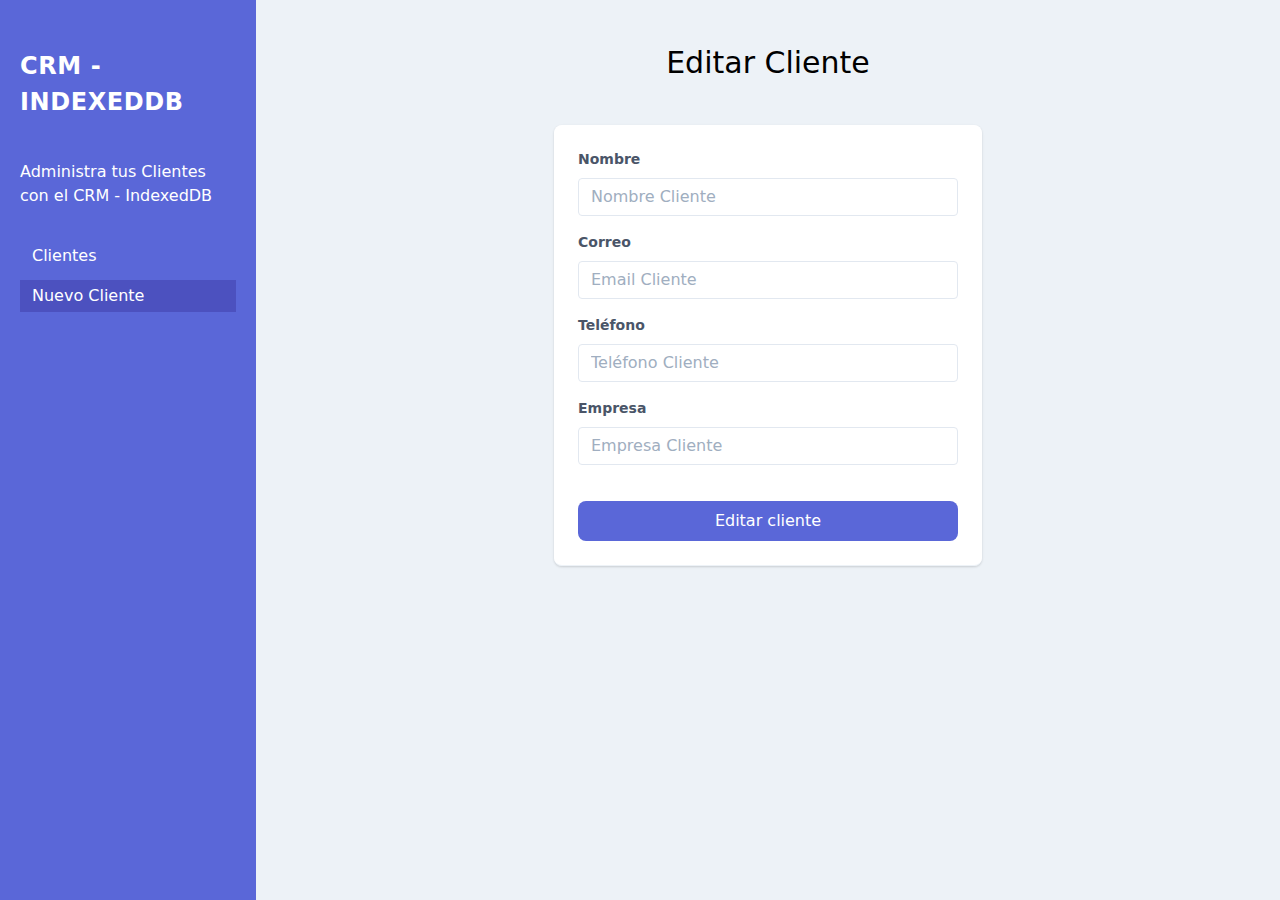
<file: editar-cliente.html>
<!DOCTYPE html>
<html lang="en">
<head>
    <meta charset="UTF-8">
    <meta name="viewport" content="width=device-width, initial-scale=1.0">
    <title>CRM - IndexedDB</title>
    <link rel="stylesheet" href="css/tailwind.min.css">
</head>
<body class="min-h-100 bg-gray-200">
    <div class="md:flex min-h-screen md:align-top">
        <aside class="md:w-2/5 lg:w-2/5 xl:w-1/5 bg-indigo-600 px-5 py-10">
            <h1 class="uppercase text-white tracking-wide text-2xl  font-bold mt-2">CRM - IndexedDB</h1>
            <p class="mt-10 text-white">Administra tus Clientes con el CRM - IndexedDB</p>
            <nav class="mt-8">
                <a  
                    href="index.html" 
                    class="px-3 py-1 text-white block hover:bg-indigo-700 hover:text-yellow-400 "
                >Clientes</a>
                <a 
                    href="nuevo-cliente.html" 
                    class="px-3 py-1 text-white block hover:bg-indigo-900 mt-2 hover:text-yellow-400 bg-indigo-700"
                >Nuevo Cliente</a>
            </nav>
        </aside> <!--sidebar-->
        <main class="md:w-3/5  xl:w-4/5 px-5 py-10 bg-gray-200">
            <h2 class="text-3xl font-light text-center">Editar Cliente</h2>

            <div class="flex flex-col mt-10 items-center">
                <div class="-my-2 py-2 overflow-x-auto sm:-mx-6 sm:px-6 lg:-mx-8 lg:px-8 w-10/12 md:w-8/12 lg:w-6/12">
                    <div class=" shadow overflow-hidden sm:rounded-lg border-b border-gray-200 ">
                        <form id="formulario" class="bg-white p-6">
                            <div class="mb-4">
                                <label class="block text-gray-700 text-sm font-bold mb-2" for="nombre">Nombre</label>
                                <input 
                                    class="appearance-none border rounded w-full py-2 px-3 text-gray-700 leading-tight focus:outline-none focus:shadow-outline"
                                    id="nombre"
                                    name="nombre"
                                    type="text"
                                    placeholder="Nombre Cliente"
                                />
                            </div>
                            <div class="mb-4">
                                <label class="block text-gray-700 text-sm font-bold mb-2" for="email">Correo</label>
                                <input 
                                    class="appearance-none border rounded w-full py-2 px-3 text-gray-700 leading-tight focus:outline-none focus:shadow-outline"
                                    id="email"
                                    name="email"
                                    type="email"
                                    placeholder="Email Cliente"
                                />
                            </div>

                            <div class="mb-4">
                                <label class="block text-gray-700 text-sm font-bold mb-2" for="telefono">Teléfono</label>
                                <input 
                                    class="appearance-none border rounded w-full py-2 px-3 text-gray-700 leading-tight focus:outline-none focus:shadow-outline"
                                    id="telefono"
                                    name="telefono"
                                    type="tel"
                                    placeholder="Teléfono Cliente"
                                />
                            </div>

                            <div class="mb-4">
                                <label class="block text-gray-700 text-sm font-bold mb-2" for="empresa">Empresa</label>
                                <input 
                                    class="appearance-none border rounded w-full py-2 px-3 text-gray-700 leading-tight focus:outline-none focus:shadow-outline"
                                    id="empresa"
                                    name="empresa"
                                    type="text"
                                    placeholder="Empresa Cliente"
                                />
                            </div>

                            <input type="hidden" name="id" id="id" value="">


                            <input
                                type="submit"
                                class="bg-indigo-600 hover:bg-indigo-900 rounded-lg w-full mt-5 p-2 text-white  font-normal"
                                value="Editar cliente"
                            />
                        </form>
                    </div>
                </div>
            </div>
        </main>
    </div>
    <script src="./js/funciones.js"></script>
    <script src="js/editarcliente.js"></script>
    
</body>
</html>
</file>
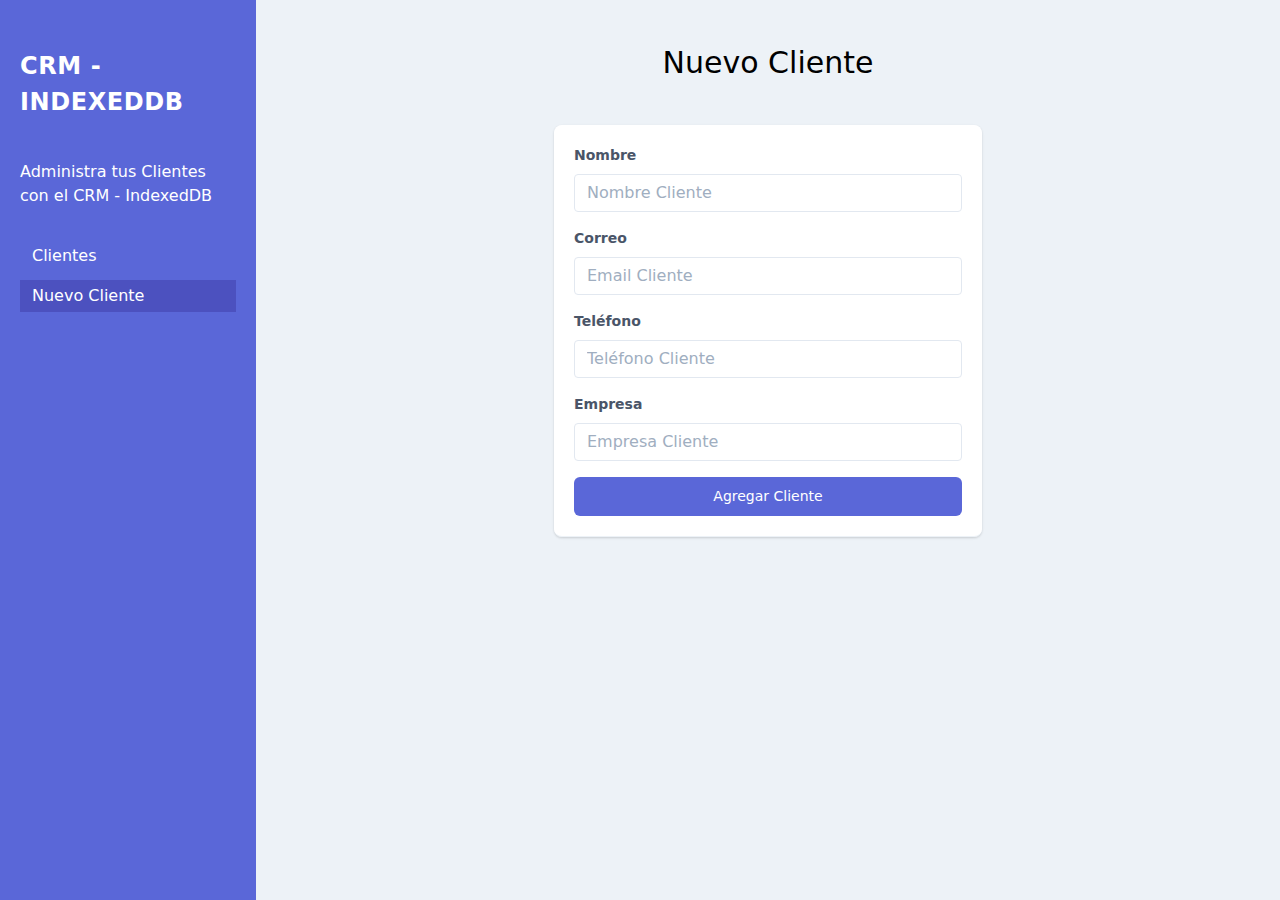
<file: nuevo-cliente.html>
<!DOCTYPE html>
<html lang="en">
<head>
    <meta charset="UTF-8">
    <meta name="viewport" content="width=device-width, initial-scale=1.0">
    <title>CRM - IndexedDB</title>
    <link rel="stylesheet" href="css/tailwind.min.css">
</head>
<body class="min-h-100 bg-gray-200">
    <div class="progress-bar fixed top-0 left-0 h-1 transition-all duration-100 ease-in-out rounded-lg  bg-pink-400"></div>

    <div class="md:flex min-h-screen md:align-top">
        <aside class="md:w-2/5 lg:w-2/5 xl:w-1/5 bg-indigo-600 px-5 py-10">
            <h1 class="uppercase text-white tracking-wide text-2xl  font-bold mt-2">CRM - IndexedDB</h1>
            <p class="mt-10 text-white">Administra tus Clientes con el CRM - IndexedDB</p>
            <nav class="mt-8">
                <a  
                    href="index.html" 
                    class="px-3 py-1 text-white block hover:bg-indigo-700 hover:text-yellow-400 "
                >Clientes</a>
                <a 
                    href="nuevo-cliente.html" 
                    class="px-3 py-1 text-white block hover:bg-indigo-900 mt-2 hover:text-yellow-400 bg-indigo-700"
                >Nuevo Cliente</a>
            </nav>
        </aside> <!--sidebar-->
        <main class="md:w-3/5  xl:w-4/5 px-5 py-10 bg-gray-200">
            <h2 class="text-3xl font-light text-center">Nuevo Cliente</h2>

            <div class="flex flex-col mt-10 items-center">
                <div class="-my-2 py-2 overflow-x-auto sm:-mx-6 sm:px-6 lg:-mx-8 lg:px-8 w-10/12 md:w-8/12 lg:w-6/12">
                    <div class=" shadow overflow-hidden sm:rounded-lg border-b border-gray-200 ">
                        <form id="formulario" class="bg-white p-5">
                            <div class="mb-4">
                                <label class="block text-gray-700 text-sm font-bold mb-2" for="nombre">Nombre</label>
                                <input 
                                    class="appearance-none border rounded w-full py-2 px-3 text-gray-700 leading-tight focus:outline-none focus:shadow-outline"
                                    id="nombre"
                                    name="nombre"
                                    type="text"
                                    placeholder="Nombre Cliente"
                                />
                            </div>
                            <div class="mb-4">
                                <label class="block text-gray-700 text-sm font-bold mb-2" for="email">Correo</label>
                                <input 
                                    class="appearance-none border rounded w-full py-2 px-3 text-gray-700 leading-tight focus:outline-none focus:shadow-outline"
                                    id="email"
                                    name="email"
                                    type="email"
                                    placeholder="Email Cliente"
                                />
                            </div>

                            <div class="mb-4">
                                <label class="block text-gray-700 text-sm font-bold mb-2" for="telefono">Teléfono</label>
                                <input 
                                    class="appearance-none border rounded w-full py-2 px-3 text-gray-700 leading-tight focus:outline-none focus:shadow-outline"
                                    id="telefono"
                                    name="telefono"
                                    type="tel"
                                    placeholder="Teléfono Cliente"
                                />
                            </div>

                            <div class="mb-4">
                                <label class="block text-gray-700 text-sm font-bold mb-2" for="empresa">Empresa</label>
                                <input 
                                    class="appearance-none border rounded w-full py-2 px-3 text-gray-700 leading-tight focus:outline-none focus:shadow-outline"
                                    id="empresa"
                                    name="empresa"
                                    type="text"
                                    placeholder="Empresa Cliente"
                                />
                            </div>


                            <input
                                type="submit"
                                class="group relative w-full flex justify-center py-2 px-4 border border-transparent text-sm font-medium rounded-md text-white bg-indigo-600 hover:bg-indigo-700 focus:outline-none focus:ring-2 focus:ring-offset-2 focus:ring-indigo-500"
                                value="Agregar Cliente"
                            />
                        </form>
                    </div>
                </div>
            </div>
        </main>
    </div>
    <script src="js/nuevocliente.js"></script>
    <script src="js/funciones.js"></script>
</body>
</html>
</file>
